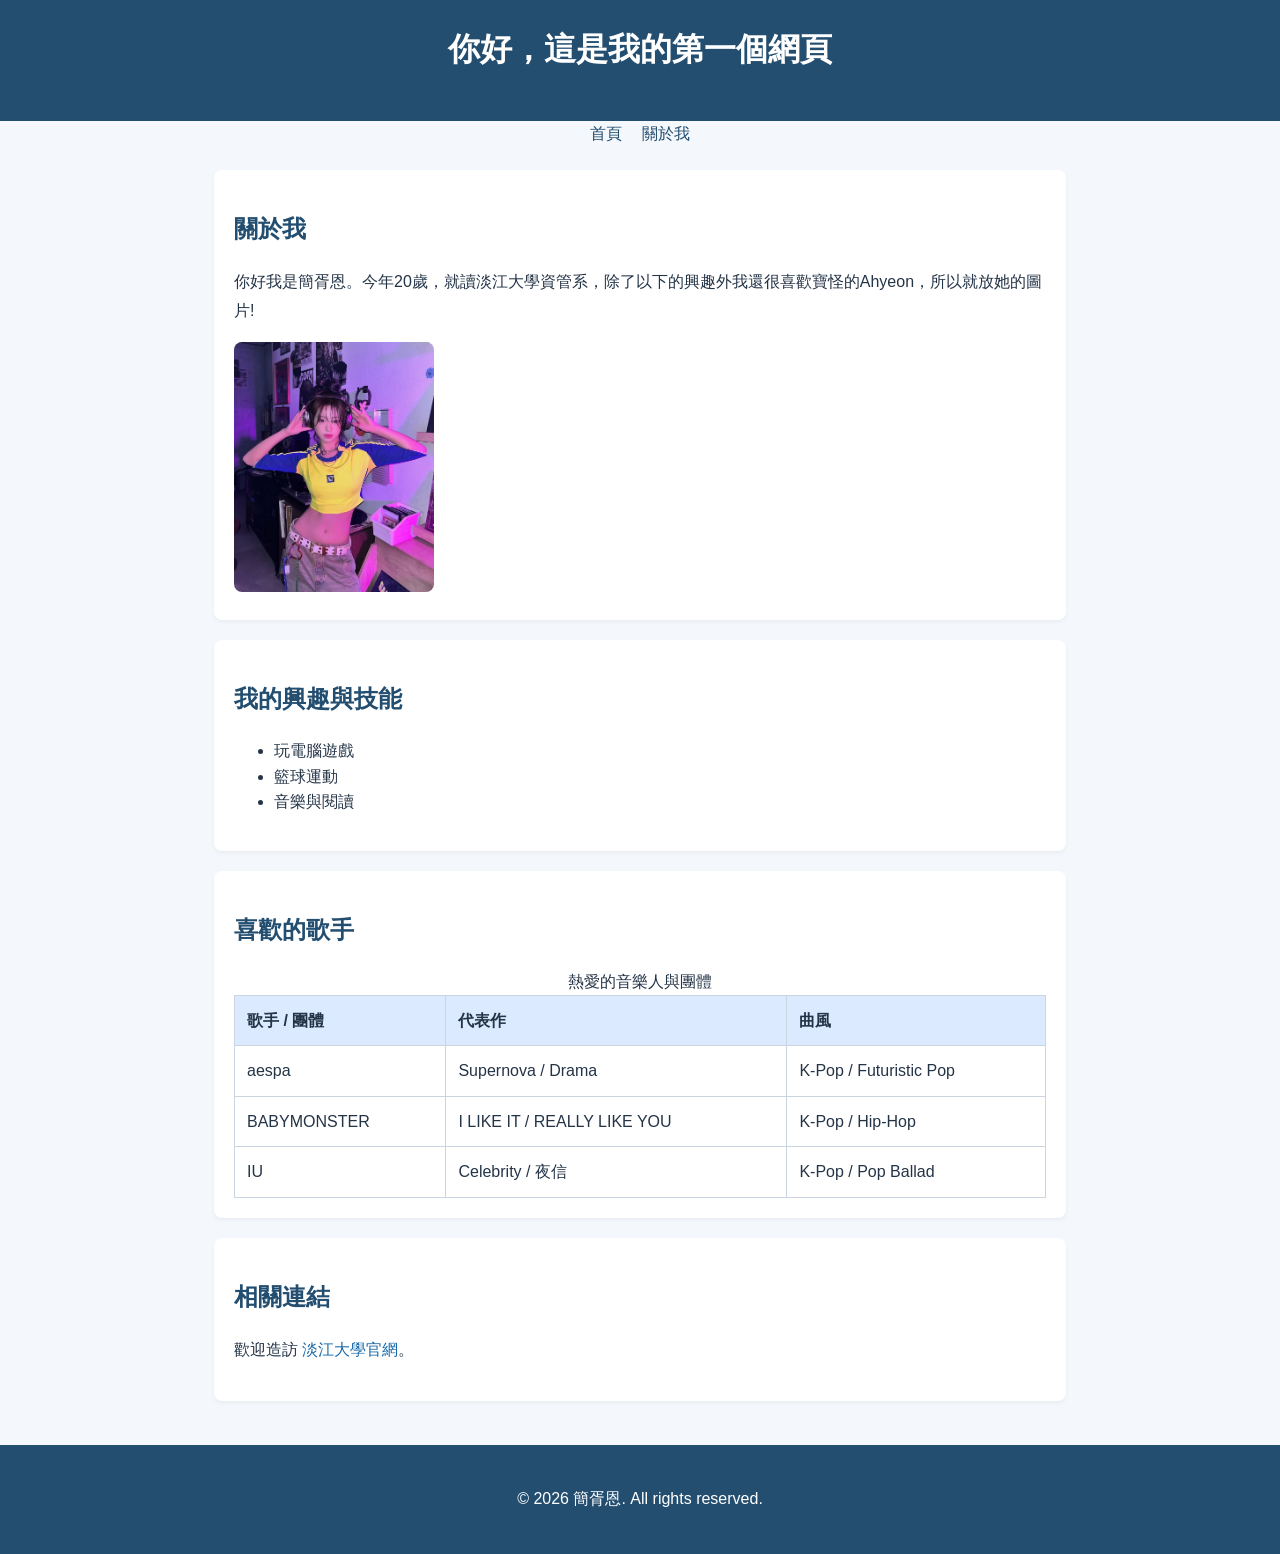
<file: index.html>
<!DOCTYPE html>
<html lang="zh-Hant">
<head>
    <meta charset="UTF-8">
    <meta name="viewport" content="width=device-width, initial-scale=1.0">
    <title>我的第一個網頁 - 自我介紹</title>
<link rel="stylesheet" href="style.css">
</head>
<body>

    <!-- 1. header 區塊 -->
    <header>
        <!-- 頁面主標題 h1 -->
        <h1>你好，這是我的第一個網頁</h1>
    </header>

    <!-- 2. nav 區塊（本機頁面連結） -->
    <nav>
        <a href="index.html">首頁</a>
        <a href="about.html">關於我</a>
    </nav>

    <!-- 3. main 主內容區塊 -->
    <main>
        <!-- 4. section 自我介紹區塊 -->
        <section>
            <h2>關於我</h2>
            <!-- 一段自我介紹 p -->
            <p>你好我是簡胥恩。今年20歲，就讀淡江大學資管系，除了以下的興趣外我還很喜歡寶怪的Ahyeon，所以就放她的圖片!</p>
            
            <!-- 有正確 alt 的圖片 -->
            <img src="images/profile.jpg" alt="喜歡的偶像照片" width="200">
        </section>

        <!-- 興趣或技能清單 -->
        <section>
            <h2>我的興趣與技能</h2>
            <ul>
                <li>玩電腦遊戲</li>
                <li>籃球運動</li>
                <li>音樂與閱讀</li>
            </ul>
        </section>

        <!-- 至少三列資料的表格 -->
      <!-- 喜歡的歌手表格 -->
     <!-- 喜歡的歌手表格 -->
        <section>
            <h2>喜歡的歌手</h2>
            <table>
                <caption>熱愛的音樂人與團體</caption>
                <thead>
                    <tr>
                        <th scope="col">歌手 / 團體</th>
                        <th scope="col">代表作</th>
                        <th scope="col">曲風</th>
                    </tr>
                </thead>
                <tbody>
                    <tr>
                        <td>aespa</td>
                        <td>Supernova / Drama</td>
                        <td>K-Pop / Futuristic Pop</td>
                    </tr>
                    <tr>
                        <td>BABYMONSTER</td>
                        <td>I LIKE IT / REALLY LIKE YOU</td>
                        <td>K-Pop / Hip-Hop</td>
                    </tr>
                    <tr>
                        <td>IU</td>
                        <td>Celebrity / 夜信</td>
                        <td>K-Pop / Pop Ballad</td>
                    </tr>
                </tbody>
            </table>
        </section>

        <!-- 外部連結 -->
        <section>
            <h2>相關連結</h2>
            <p>歡迎造訪 <a href="https://www.tku.edu.tw/" target="_blank" rel="noreferrer">淡江大學官網</a>。</p>
        </section>
    </main>

    <!-- 5. footer 區塊 -->
    <footer>
        <p>&copy; 2026 簡胥恩. All rights reserved.</p>
    </footer>

</body>
</html>
</file>
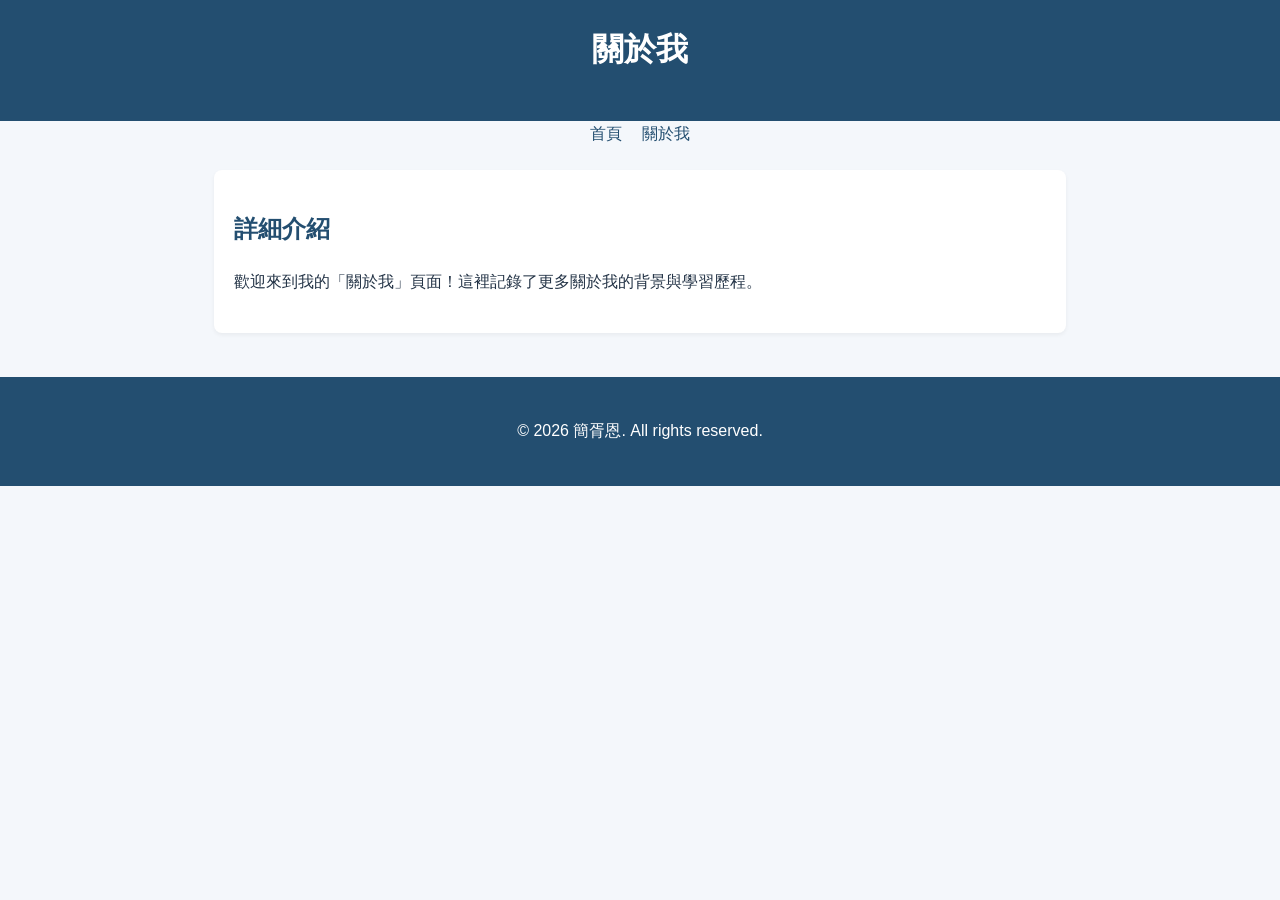
<file: about.html>
<!DOCTYPE html>
<html lang="zh-Hant">
<head>
    <meta charset="UTF-8">
    <meta name="viewport" content="width=device-width, initial-scale=1.0">
    <title>關於我</title>
    <link rel="stylesheet" href="style.css">
</head>
<body>

    <header>
        <h1>關於我</h1>
    </header>

    <nav>
        <a href="index.html">首頁</a>
        <a href="about.html">關於我</a>
    </nav>

    <main>
        <section>
            <h2>詳細介紹</h2>
            <p>歡迎來到我的「關於我」頁面！這裡記錄了更多關於我的背景與學習歷程。</p>
        </section>
    </main>

    <footer>
        <p>&copy; 2026 簡胥恩. All rights reserved.</p>
    </footer>

</body>
</html>
</file>
<file: style.css>
* {
  box-sizing: border-box;
}


body {
  margin: 0;
  color: #243447;
  background-color: #f4f7fb;
  font-family: Arial, "Microsoft JhengHei", sans-serif;
  line-height: 1.6;
}


header,
footer {
  padding: 24px;
  color: white;
  text-align: center;
  background-color: #234e70;
}


nav {
  display: flex;
  justify-content: center;
  gap: 20px;
}

nav a {
 color: #234e70;
  text-decoration: none;
}

nav a:hover {
  text-decoration: underline;
}


main {
  width: 90%;
  max-width: 900px;
  margin: 0 auto;
  padding: 24px;
}


section,
main > div {
  margin-bottom: 20px;
  padding: 20px;
  background-color: white;
  border-radius: 8px;
  box-shadow: 0 2px 4px rgba(0, 0, 0, 0.05);
}


h1 {
  margin-top: 0;
}

h2 {
  color: #234e70;
}

p {
  line-height: 1.8;
}


img {
  max-width: 100%;
  height: auto;
  border-radius: 8px;
}


a {
  color: #1769aa;
  text-decoration: none;
}

a:hover {
  text-decoration: underline;
}


table {
  width: 100%;
  border-collapse: collapse;
  background-color: white;
}

th,
td {
  padding: 12px;
  border: 1px solid #cbd5e1;
  text-align: left;
}

th {
  background-color: #dbeafe;
}


@media (max-width: 600px) {
  header,
  footer {
    padding: 16px;
  }

  main {
    width: 100%;
    padding: 16px;
  }

  section,
  main > div {
    padding: 16px;
  }

  nav {
    flex-direction: column;
    gap: 8px;
  }

  table {
    font-size: 14px;
  }
}
</file>
